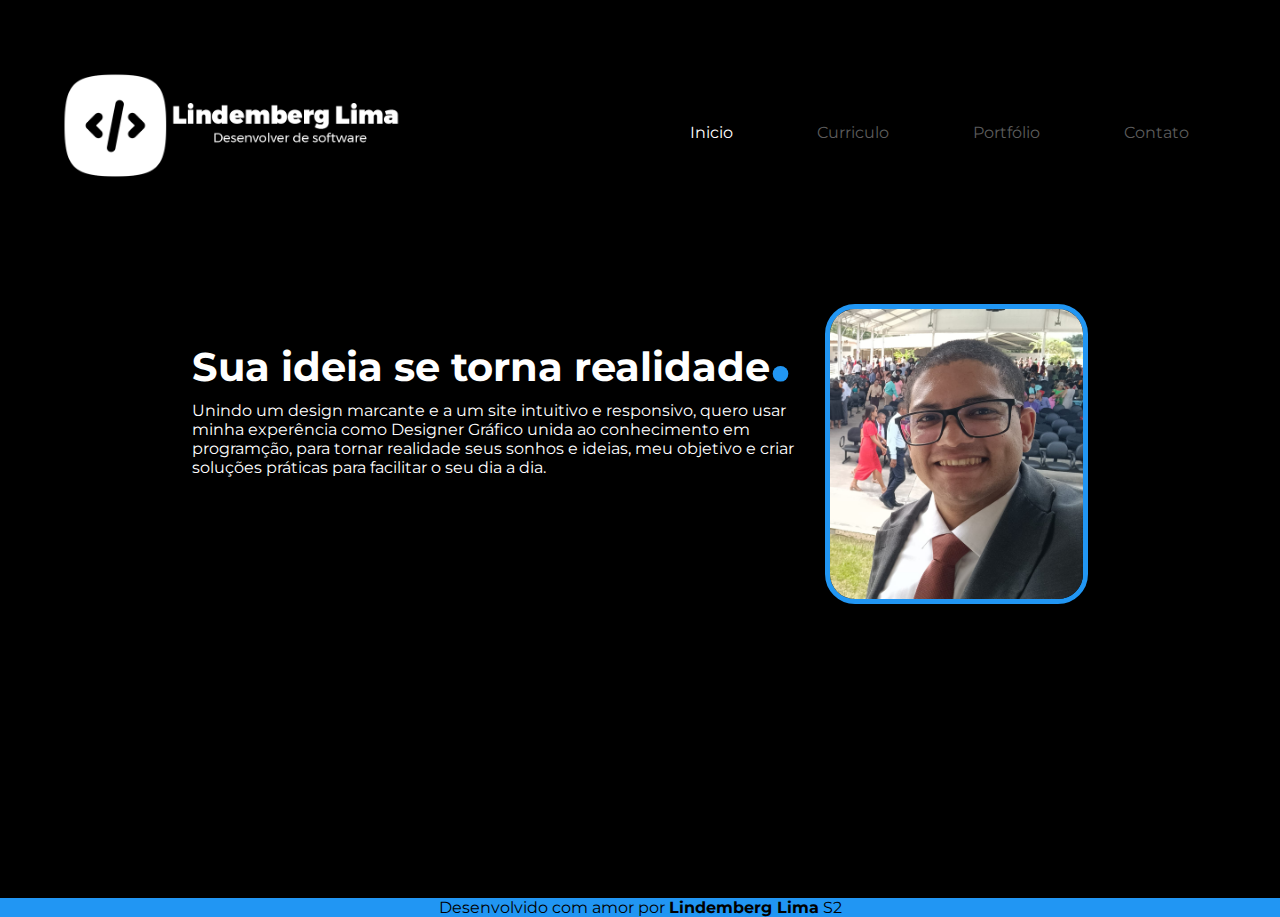
<file: Index.html>
<!DOCTYPE html>
<html lang="pt-br">
<head>
    <div class="Montserrat">
        <link href="https://fonts.googleapis.com/css2?family=Montserrat:ital@0;1&display=swap" rel="stylesheet">
    
    </div> 

    <link rel="stylesheet" href="https://cdn.jsdelivr.net/npm/bootstrap-icons@1.11.3/font/bootstrap-icons.min.css">

    <meta http-equiv="Content-Type" content="text/html;charset=UTF-8">
        
    <meta name="description" content="Site pessoal de Lindemberg Lima. Aqui você poderá encontrar minhas informações de currículo, portfólio e contato! ">
        
    <meta name="keywords" content="site, pessoal, currículo, portfólio, Lindemberg, Lima, Desenvolvedor, Landing Page, Front-End">

    <link rel="shortcut icon" href="./Assets/favicon.ico" type="image/x-icon">

    <link rel="stylesheet" href="/Css/style.css">    
    <meta charset="UTF-8">
    <meta name="viewport" content="width=device-width, initial-scale=1.0">
    <title>Lindemberg Lima's Portfolio</title>

</head>
<body>
    
    <header>
        <div class="interface">
            <div class="logo">
                <a href="">
                    <img src="/Assets/LOGO.png" alt="Logo de Lindemberg Lima">
                </a>
            </div><!--logo-->
            <nav class="desktop-menu">
                <ul>
                    <li><a class="active" href="#">Inicio</a></li>
                    <li><a href="/Pages/curriculo.html">Curriculo</a></li>
                    <li><a href="/Pages/porfolio.html">Portfólio</a></li>
                    <li><a href="/Pages/contato.html">Contato</a></li>
                </ul>
            </nav><!--desktop-menu-->
        </div><!--interface-->

    </header>

    <main>
        
        <section class="initial-text">
            <div class="interface">
                <div class="flex">
                    <div class="txt-top-site">
                        <h1>Sua ideia se torna realidade<span>.</span></h1>
                        <p>Unindo um design marcante e a um site intuitivo e responsivo, quero usar minha experência como 
                        Designer Gráfico unida ao conhecimento em programção, para tornar realidade seus sonhos e ideias,
                        meu objetivo e criar soluções práticas para facilitar o seu dia a dia. </p>
                    </div><!--texto topo do site-->
                    <div class="img-top-site">
                        <img src="/Assets/avatar.jpeg" alt="Foto de rosto de Lindemberg">
                    </div>
                </div><!--flex-->    
                 </div><!--inteface-->             

            </section><!--initial-text-->            
    </main>
    
    <footer>
        
            <div class="footertext">
                <p>Desenvolvido com amor por <b>Lindemberg Lima</b> S2</p>
            </div><!--footer-text-->
                
    </footer>

</body>
</html>
</file>
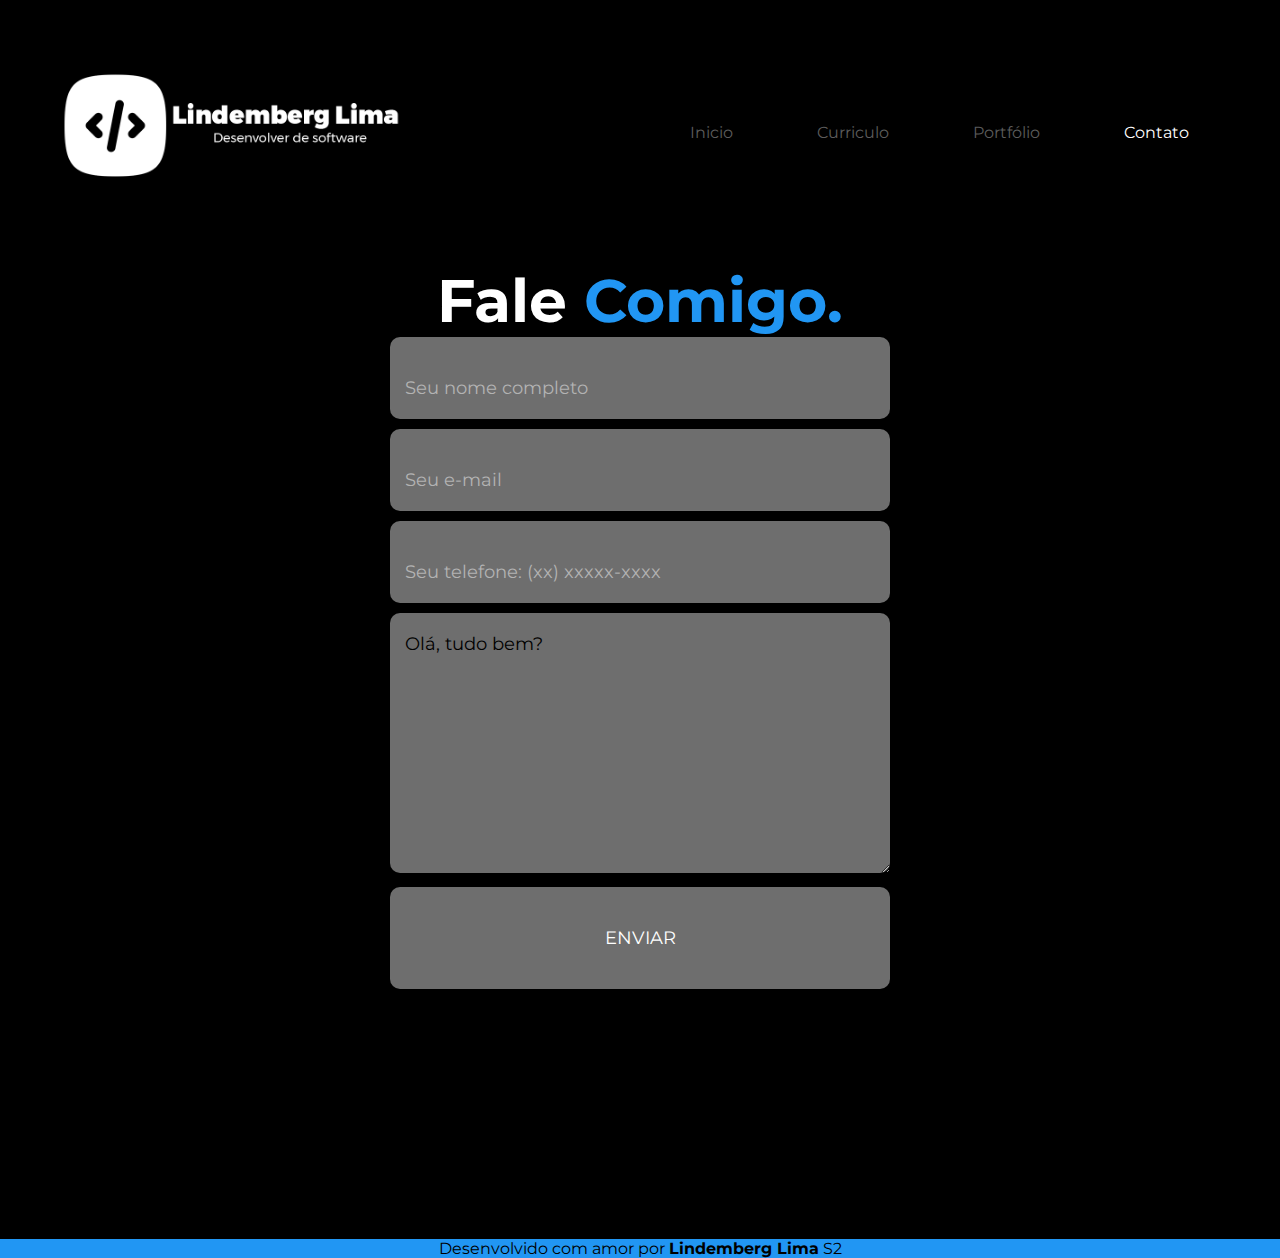
<file: Pages/contato.html>
<!DOCTYPE html>
<html lang="pt-br">
<head>
    <div class="Montserrat">
        <link href="https://fonts.googleapis.com/css2?family=Montserrat:ital@0;1&display=swap" rel="stylesheet">
    
    </div>
    
    <link rel="stylesheet" href="https://cdn.jsdelivr.net/npm/bootstrap-icons@1.11.3/font/bootstrap-icons.min.css">

    <meta http-equiv="Content-Type" content="text/html;charset=UTF-8">
        
    <meta name="description" content="Site pessoal de Lindemberg Lima. Aqui você poderá encontrar minhas informações de currículo, portfólio e contato! ">
        
    <meta name="keywords" content="site, pessoal, currículo, portfólio, Lindemberg, Lima, Desenvolvedor, Landing Page, Front-End">

    <link rel="shortcut icon" href="/Assets/favicon (1).ico" type="image/x-icon">

    <link rel="stylesheet" href="/Css/style.css">
    <link rel="stylesheet" href="/Css/contato.css">    
    <meta charset="UTF-8">
    <meta name="viewport" content="width=device-width, initial-scale=1.0">
    <title>Lindemberg Lima's Portfolio</title>

</head>
<body>
    
    <header>
        <div class="interface">
            <div class="logo">
                <a href="">
                    <img src="/Assets/LOGO.png" alt="Logo de Lindemberg Lima">
                </a>
            </div><!--logo-->
            <nav class="desktop-menu">
                <ul>
                    <li><a href="/Index.html">Inicio</a></li>
                    <li><a href="/Pages/curriculo.html">Curriculo</a></li>
                    <li><a href="/Pages/porfolio.html">Portfólio</a></li>
                    <li><a class="active" href="#">Contato</a></li>
                </ul>
            </nav><!--desktop-menu-->
        </div><!--interface-->

    </header>

    <main>
        
        <section>
            
            <center>
                <div class="form">
            
                    <h1>Fale <span>Comigo.</span></h1>
                    <form action="" onsubmit="event.preventDefault()">
                        
                        <div>
                            <input class="required" type="text" name="" id="full_name" placeholder="Seu nome completo" minlength="3" required>
                            <span class="span-required">O nome deve conter no mínimo 3 caracteres</span>
                        </div>
                        
                        <div>
                            <input class="required" type="email" name="" id="email_input" placeholder="Seu e-mail" required>
                            <span class="span-required">Digite um e-mail válido</span>
                        </div>
                       
                        <div>
                            <input class="required" type="tel" name="" id="telephone" placeholder="Seu telefone: (xx) xxxxx-xxxx" minlength="14" maxlength="15" required>
                            <span class="span-required">Digite um número de telefone válido</span>
                        </div>
                        
                        <div>
                            <textarea class="required" name="" id="text_box" cols="60" rows="10" placeholder="Sua mensagem" required>Olá, tudo bem?</textarea>
                        </div>

                        <div class="submit-btn"><input id="submit_btn" type="submit" value="ENVIAR" onclick="enviarFormulario()"></div>
                    </form>
                </div>
            </center>
        </section>
              
    </main>
    
    <footer>
        
        <div class="footer-style"></div>
            <div class="footertext">
                <p>Desenvolvido com amor por <b>Lindemberg Lima</b> S2</p>
            </div>
            
        </div>
    </footer>

    <script src="/scripts/scripts.js"></script>

</body>
</html>
</file>
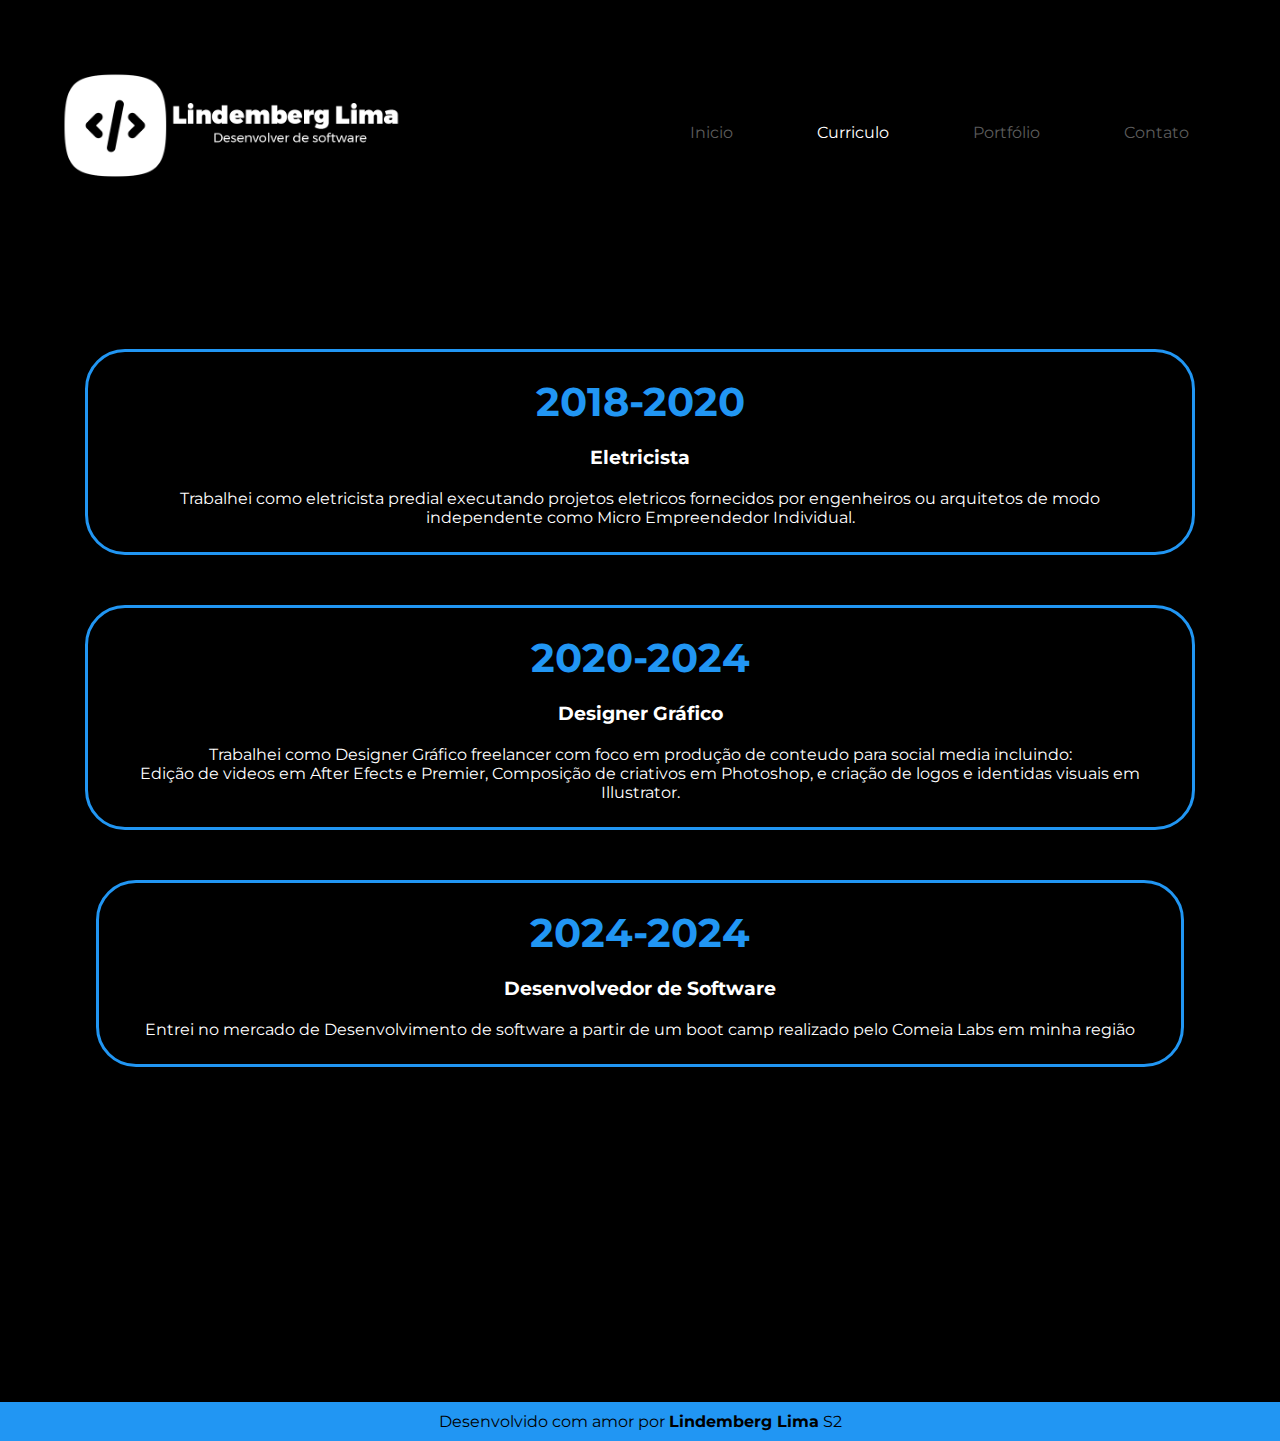
<file: Pages/curriculo.html>
<!DOCTYPE html>
<html lang="pt-br">
<head>
    <div class="Montserrat">
        <link href="https://fonts.googleapis.com/css2?family=Montserrat:ital@0;1&display=swap" rel="stylesheet">
    
    </div>
    
    <link rel="stylesheet" href="https://cdn.jsdelivr.net/npm/bootstrap-icons@1.11.3/font/bootstrap-icons.min.css">

    

    <meta http-equiv="Content-Type" content="text/html;charset=UTF-8">
        
    <meta name="description" content="Site pessoal de Lindemberg Lima. Aqui você poderá encontrar minhas informações de currículo, portfólio e contato! ">
        
    <meta name="keywords" content="site, pessoal, currículo, portfólio, Lindemberg, Lima, Desenvolvedor, Landing Page, Front-End">

    <link rel="shortcut icon" href="/Assets/favicon (1).ico" type="image/x-icon">

    <link rel="stylesheet" href="/Css/curriculo.css">
    <link rel="stylesheet" href="/Css/style.css">    
    <meta charset="UTF-8">
    <meta name="viewport" content="width=device-width, initial-scale=1.0">
    <title>Lindemberg Lima's Portfolio</title>

</head>
<body>
    
    <header>
        <div class="interface">
            <div class="logo">
                <a href="">
                    <img src="/Assets/LOGO.png" alt="Logo de Lindemberg Lima">
                </a>
            </div><!--logo-->
            <nav class="desktop-menu">
                <ul>
                    <li><a href="/Index.html">Inicio</a></li>
                    <li><a class="active" href="#">Curriculo</a></li>
                    <li><a href="/Pages/porfolio.html">Portfólio</a></li>
                    <li><a href="/Pages/contato.html">Contato</a></li>
                </ul>
            </nav><!--desktop-menu-->
        </div><!--interface-->

    </header>

    <main>
        
        <section class="curriculo">
            <center>               
                    <div class="curriculo-box">
                    <h1>2018-2020</h1>
                        <h3>Eletricista</h3>
                            <p>Trabalhei como eletricista predial executando projetos eletricos fornecidos por engenheiros ou arquitetos de modo independente como Micro Empreendedor Individual.</p>
                    </div>
                  
                    <div class="curriculo-box">
                    <h1>2020-2024</h1>
                        <h3>Designer Gráfico</h3>
                            <p>Trabalhei como Designer Gráfico freelancer com foco em produção de conteudo para social media  incluindo: <br> Edição de videos em After Efects e Premier, Composição de criativos em Photoshop, e criação de logos e identidas visuais em Illustrator.</p>
                    </div>
                            <div class="curriculo-box">
                    <h1>2024-2024</h1>
                        <h3>Desenvolvedor de Software</h3>
                            <p>Entrei no mercado de Desenvolvimento de software a partir de um boot camp realizado pelo Comeia Labs em minha região</p>
            
                    </div>
                </center>  
              
       </section> 
        
    </main>
    
    <footer>
        
        <div class="footer-style"></div>
            <div class="footertext">
                <p>Desenvolvido com amor por <b>Lindemberg Lima</b> S2</p>
            </div>
           
    </footer>

</body>
</html>
</file>
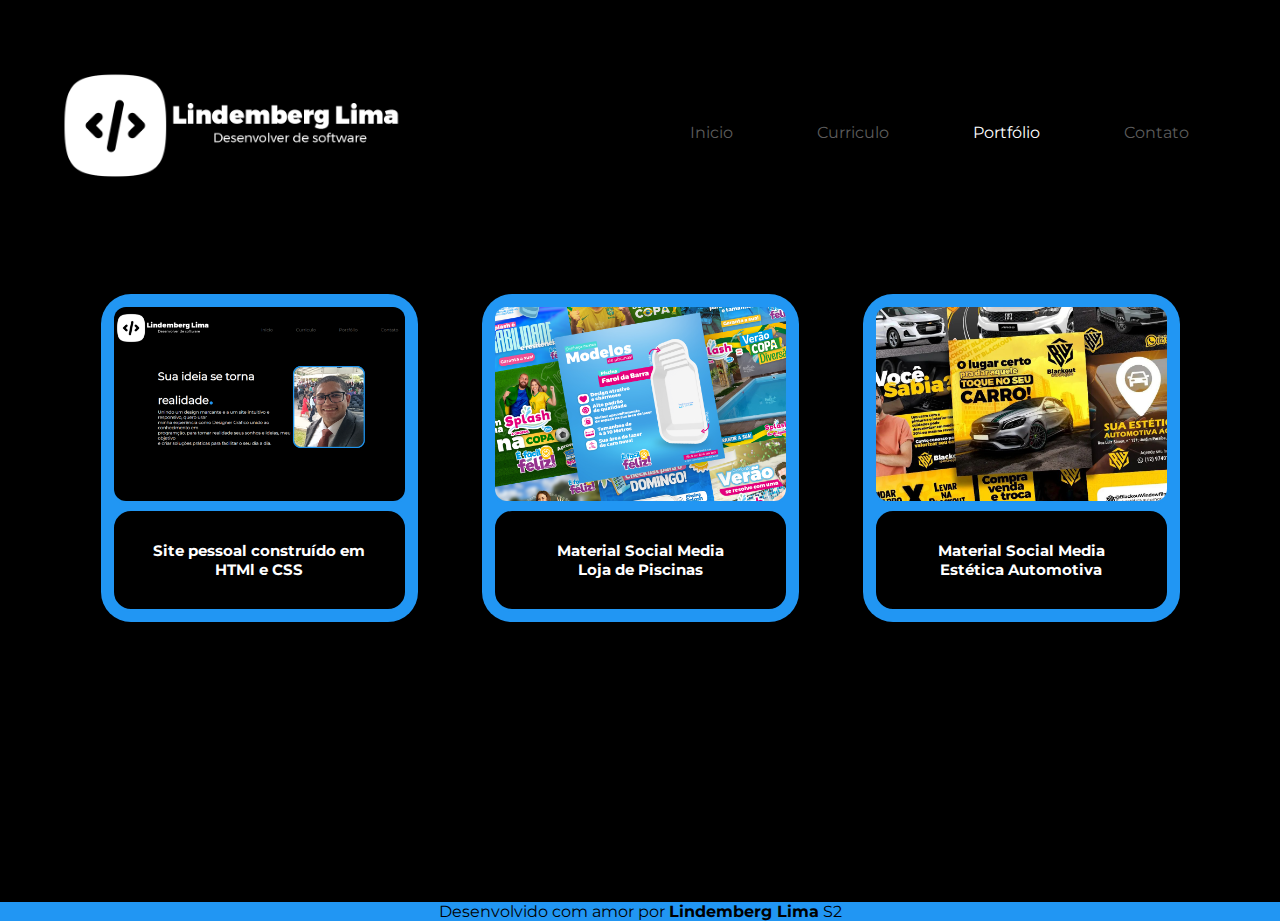
<file: Pages/porfolio.html>
<!DOCTYPE html>
<html lang="pt-br">
<head>
    <div class="Montserrat">
        <link href="https://fonts.googleapis.com/css2?family=Montserrat:ital@0;1&display=swap" rel="stylesheet">
    
    </div>
    
    <link rel="stylesheet" href="https://cdn.jsdelivr.net/npm/bootstrap-icons@1.11.3/font/bootstrap-icons.min.css">

    <meta http-equiv="Content-Type" content="text/html;charset=UTF-8">
        
    <meta name="description" content="Site pessoal de Lindemberg Lima. Aqui você poderá encontrar minhas informações de currículo, portfólio e contato! ">
        
    <meta name="keywords" content="site, pessoal, currículo, portfólio, Lindemberg, Lima, Desenvolvedor, Landing Page, Front-End">

    <link rel="shortcut icon" href="/Assets/favicon (1).ico" type="image/x-icon">

    <link rel="stylesheet" href="/Css/style.css"> 
    <link rel="stylesheet" href="/Css/portifolio.css">   
    <meta charset="UTF-8">
    <meta name="viewport" content="width=device-width, initial-scale=1.0">
    <title>Lindemberg Lima's Portfolio</title>

</head>
<body>
    
    <header>
        <div class="interface">
            <div class="logo">
                <a href="">
                    <img src="/Assets/LOGO.png" alt="Logo de Lindemberg Lima">
                </a>
            </div><!--logo-->
            <nav class="desktop-menu">
                <ul>
                    <li><a href="/Index.html">Inicio</a></li>
                    <li><a href="/Pages/curriculo.html">Curriculo</a></li>
                    <li><a class="active" href="#">Portfólio</a></li>
                    <li><a href="/Pages/contato.html">Contato</a></li>
                </ul>
            </nav><!--desktop-menu-->
        </div><!--interface-->

    </header>

    <main>
        
       <section class="portifolio">
            
            <center>

            <div class="cards">
                <a href="/Index.html" target="_blank">
                    <img src="/Assets/card site.png" alt="Card site pessoal de Lindemberg">
                    <p><b>Site pessoal construído em <br>HTMl e CSS</b></p>
                </a>
            </div>

            <div class="cards">
                <a href="https://www.instagram.com/p/CrIxZZ8ABTb/?img_index=2" target="_blank">
                <img src="/Assets/card site 2.png" alt="Card site pessoal de Lindemberg">
                <p><b>Material Social Media <br>Loja de Piscinas</b></p>
                </a>
            </div>

            <div class="cards">
                <a href="https://www.instagram.com/p/CrI1VjBgYVg/?img_index=2" target="_blank">
                    <img src="/Assets/card site 3.png" alt="Card site pessoal de Lindemberg">
                    <p><b>Material Social Media <br>Estética Automotiva</b></p>
                </a>
            </div>
        </center>

       </section>

    </main>
    
    <footer>
        
        <div class="footer-style"></div>
            <div class="footertext">
                <p>Desenvolvido com amor por <b>Lindemberg Lima</b> S2</p>
            
    </footer>

</body>
</html>
</file>
<file: Css/style.css>
/* GENERAL STYLE */

* {
    margin: 0px;
    padding: 0px;
    box-sizing: border-box;

    font-family: "Montserrat", sans-serif;
       
}

.flex {
    display: flex;
}
  


body{
    background-color: black;
    height: 200%;
}

.logo a img {
    height: 180px;
}

.interface {
    max-width: 1280px;
    margin: 0 auto;
    color: #ffffff;
}

@media (min-width: 943px){
    
}

/* HEADER STYLE */

header {
    padding: 40px 4%;
}

header > .interface {
    display: flex;
    align-items: center;
    justify-content: space-between;
}

header a{
    color: #5c5c5c;
    text-decoration: none;
    display: inline-block;
    transition: .2s;

}

header nav ul a:hover {
    color: #ffffff;
    transform: scale(1.15);
}

header nav ul {
    list-style: none;
}

header nav ul li {
    display: inline-block;
    padding: 0px 40px;
    cursor: pointer;
}

header nav ul li a.active {
    color:#ffffff;
}



/* MAIN STYLE */

section.initial-text {
    padding: 40px 15%;
    display: flex;
    
}

section.initial-text {
    align-items: center;
    justify-content: center;
}

section div.txt-top-site h1 {
    font-size: 40px;
    gap: 90px;
}

section.topo-do-site .flex {
    align-items: center;
    justify-content: center;
}


section.initial-text img {
    height: 300px;
    border-radius: 30px;
    border: 5px solid #2196F3;
}

section h1 span {
    color: #2196F3;
    font-size: 80px;
}

section div.txt-top-site p {
    padding-right: 30px;
}

/* FOOTER STYLE */

footer {
    text-align: center;
    background-color: #2196F3;
    margin-top: 250px;    
}

/* RESPONSIVE ADJUSTMENTS */

@media screen and (max-width: 1024px){
    
    .logo a img {
        height: 100px;
    }
   body main section div.txt-top-site h1 {
    font-size: 25px;
   } 
}

@media screen and (max-width: 890px){

    body header nav ul li{
       padding: 0px 20px;
    }
    body main section div.flex {
        flex-direction: column-reverse;
        align-items: center;
    }
}

@media screen and (max-width: 675px){
    body header div.interface{
        display: flex;
        flex-direction: column;
        padding: 40px 8%;
    }
    body header nav ul li{
        padding: 0px 7px;
     }
     body header div.logo img {
        height: 130px;
     }
     body main section div.txt-top-site h1{
        font-size: 22px;
     }
}


    @media screen and (max-width: 456px){
        
        body main section div.txt-top-site h1{
            font-size: 19px;
        }
    }

    @media screen and (max-width: 410px){
        body header div.interface{
            padding: 40px 4%
        }
        body main section div.txt-top-site h1{
            font-size: 17px;
        }
    }


    @media screen and (max-width: 374px){
       
        body header div.interface{
            padding: 40px 0%
        }

        body header nav ul li{
            padding: 0px 4px;
         
        }
    
    }
</file>
<file: Css/contato.css>
section div.form h1 {
    font-size: 60px;
    text-align: center;
    color: #ffffff;
}

section div.form h1 span {
    font-size: 60px;
}

section div.form input.required {
    margin: 0 auto;
    display: flex;
    justify-content: center;
    flex-direction: column;
    padding-top: 40px;
    
}

section div.form form {
    max-width: 500px;
    margin: 0 auto;
    display: flex;
    justify-content: center;
    flex-direction: column;
    gap: 10px;
    
}

section div.form form div.submit-btn input {
    margin: 0 auto;
    width: 100%;
    border: 0;
    padding: 40px 15px;
    border-radius: 10px;
    background-color: #6e6e6e;
    cursor:pointer;
    text-decoration: none;
    color: #ffffff;
    font-size: 18px;
    
}

main section div span.span-required {
    display: none ;
    font-size: 12px;
    margin: 5px 0 0 1px;
    color: #ff0000;
}

main section form input.required {
    width: 100%;
    border: 0;
    padding: 20px 15px;
    border-radius: 10px;
    background-color: #6e6e6e;
    color: #ffffff;
    font-size: 18px;
}

main section form textarea {
    border-radius: 10px;
    padding: 20px 15px;
    border: 0;
    background-color: #6e6e6e;
    font-size: 18px;
    width: 100%;
}

main section form ::placeholder {
    color: #b3b3b3;
}

/* RESPONSIVE ADJUSTMENTS */

@media screen and (max-width: 1024px){
    
    .logo a img {
        height: 100px;
    }
   body main section div.txt-top-site h1 {
    font-size: 25px;
   } 
}

@media screen and (max-width: 890px){

    body header nav ul li{
       padding: 0px 20px;
    }
    body main section div.flex {
        flex-direction: column-reverse;
        align-items: center;
    }
}

@media screen and (max-width: 675px){
    body header div.interface{
        display: flex;
        flex-direction: column;
    }
    body header nav ul li{
        padding: 0px 7px;
     }
     body header div.logo img {
        height: 130px;
     }
     main section form input {
        padding: 20px 10px;
        width: 90%;
        margin: 0 auto;
     }
     section div.form form div.submit-btn {
        width: 90%;
     }
     main section form textarea {
        width: 90%;
        margin: 0 auto;
        color:#ffffff;
    }
    section div.form h1 {
        font-size: 50px;
    }
    section div.form h1 span {
        font-size: 50px;
    }

}

@media screen and (max-width: 344px){
       
    body header nav ul li{
        padding: 0px 4px;
     
    }
    
}
</file>
<file: Css/curriculo.css>
body main section {
    padding: 60px;
}
body main div.curriculo-box h1{
    color: #2196F3;
    font-size: 40px;
}

body main div.curriculo-box h3 {
    margin: 20px 0%;
}

body main div.curriculo-box {
    color: #ffffff;
    display: inline-block;
    padding: 25px 4%;
    margin: 25px;
    border: 3px solid #2196F3;
    border-radius: 40px;
    text-align: center;

}
body main div.curriculo-box p {
    text-align: center;
}

footer{
    padding: 10px;
    
}

/* RESPONSIVE ADJUSTMENTS */

@media screen and (max-width: 1024px){
    
    .logo a img {
        height: 100px;
    }
   body main section div.txt-top-site h1 {
    font-size: 25px;
   } 
}

@media screen and (max-width: 890px){

    body header nav ul li{
       padding: 0px 20px;
    }
    body main section div.flex {
        flex-direction: column-reverse;
        align-items: center;
    }
}

@media screen and (max-width: 675px){
    body header div.interface{
        display: flex;
        flex-direction: column;
    }
    body header nav ul li{
        padding: 0px 7px;
     }
     body header div.logo img {
        height: 130px;
     }
     body main section{
        padding: 20px;
     }

}

@media screen and (max-width: 344px){
       
    body header nav ul li{
        padding: 0px 4px;
     
    }
}
</file>
<file: Css/portifolio.css>
body main section div.cards {
    display: inline-block;
    padding: 30px;
    border-radius: 30px;
    padding: 10px;
    background-color: #2196F3;
    margin: 30px;
    align-items: center;
    transition: 2s;
    
}
body main div img {
    border: 3px solid #2196F3;
    height: 200px;
    border-radius: 15px;
}

body main div p {
    background-color: #000000;
    border-radius: 20px;
    font-size: 15px;
    padding: 30px 0%;
    border: 3px solid #2196F3;
    text-align: center;
    color: #ffffff;
}

body main div a {
    cursor: pointer;
    text-decoration: none;
}

body main div.cards:hover {
    transform: scale(1.15);
}

/* RESPONSIVE ADJUSTMENTS */

@media screen and (max-width: 1024px){
    
    .logo a img {
        height: 100px;
    }
   body main section div.txt-top-site h1 {
    font-size: 25px;
   } 
}

@media screen and (max-width: 890px){

    body header nav ul li{
       padding: 0px 20px;
    }
    body main section div.flex {
        flex-direction: column-reverse;
        align-items: center;
    }
}

@media screen and (max-width: 675px){
    body header div.interface{
        display: flex;
        flex-direction: column;
    }
    body header nav ul li{
        padding: 0px 7px;
     }
     body header div.logo img {
        height: 130px;
     }

}

@media screen and (max-width: 344px){
       
    body header nav ul li{
        padding: 0px 4px;
     
    }
}
</file>
